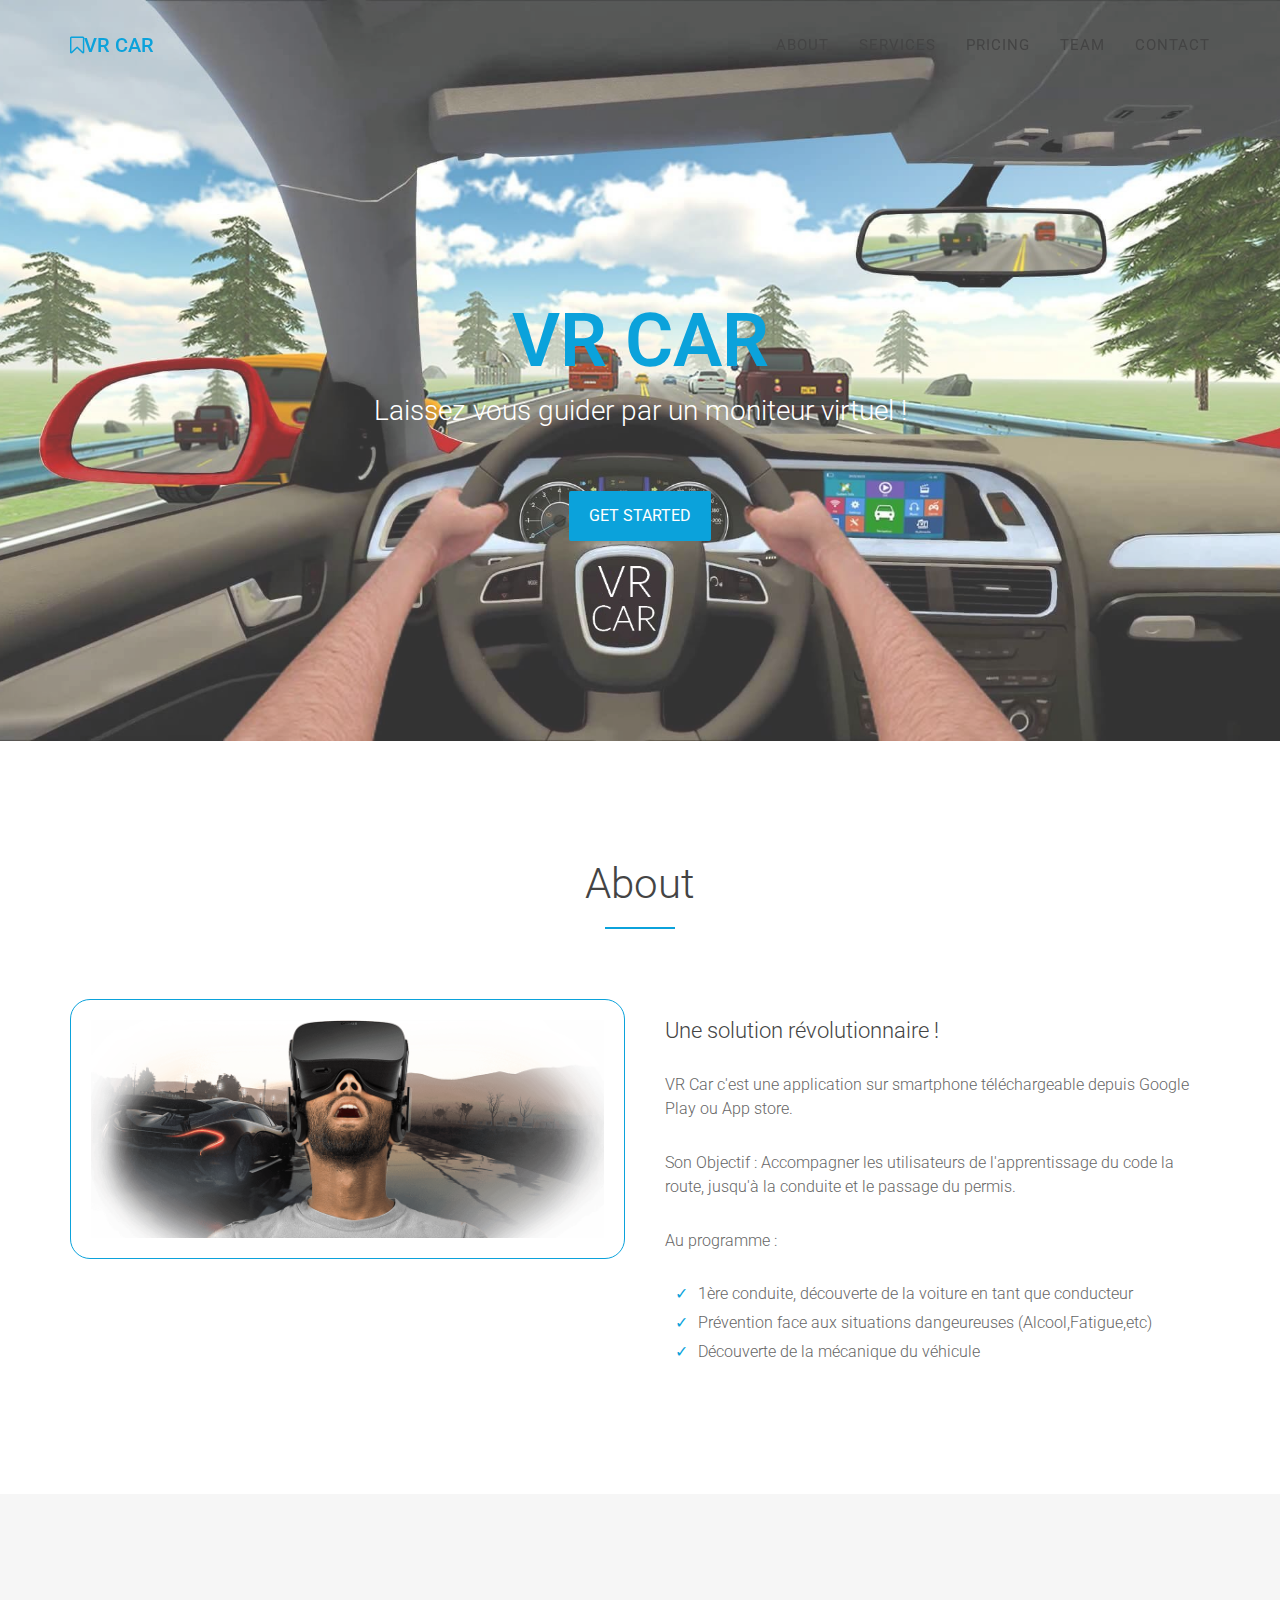
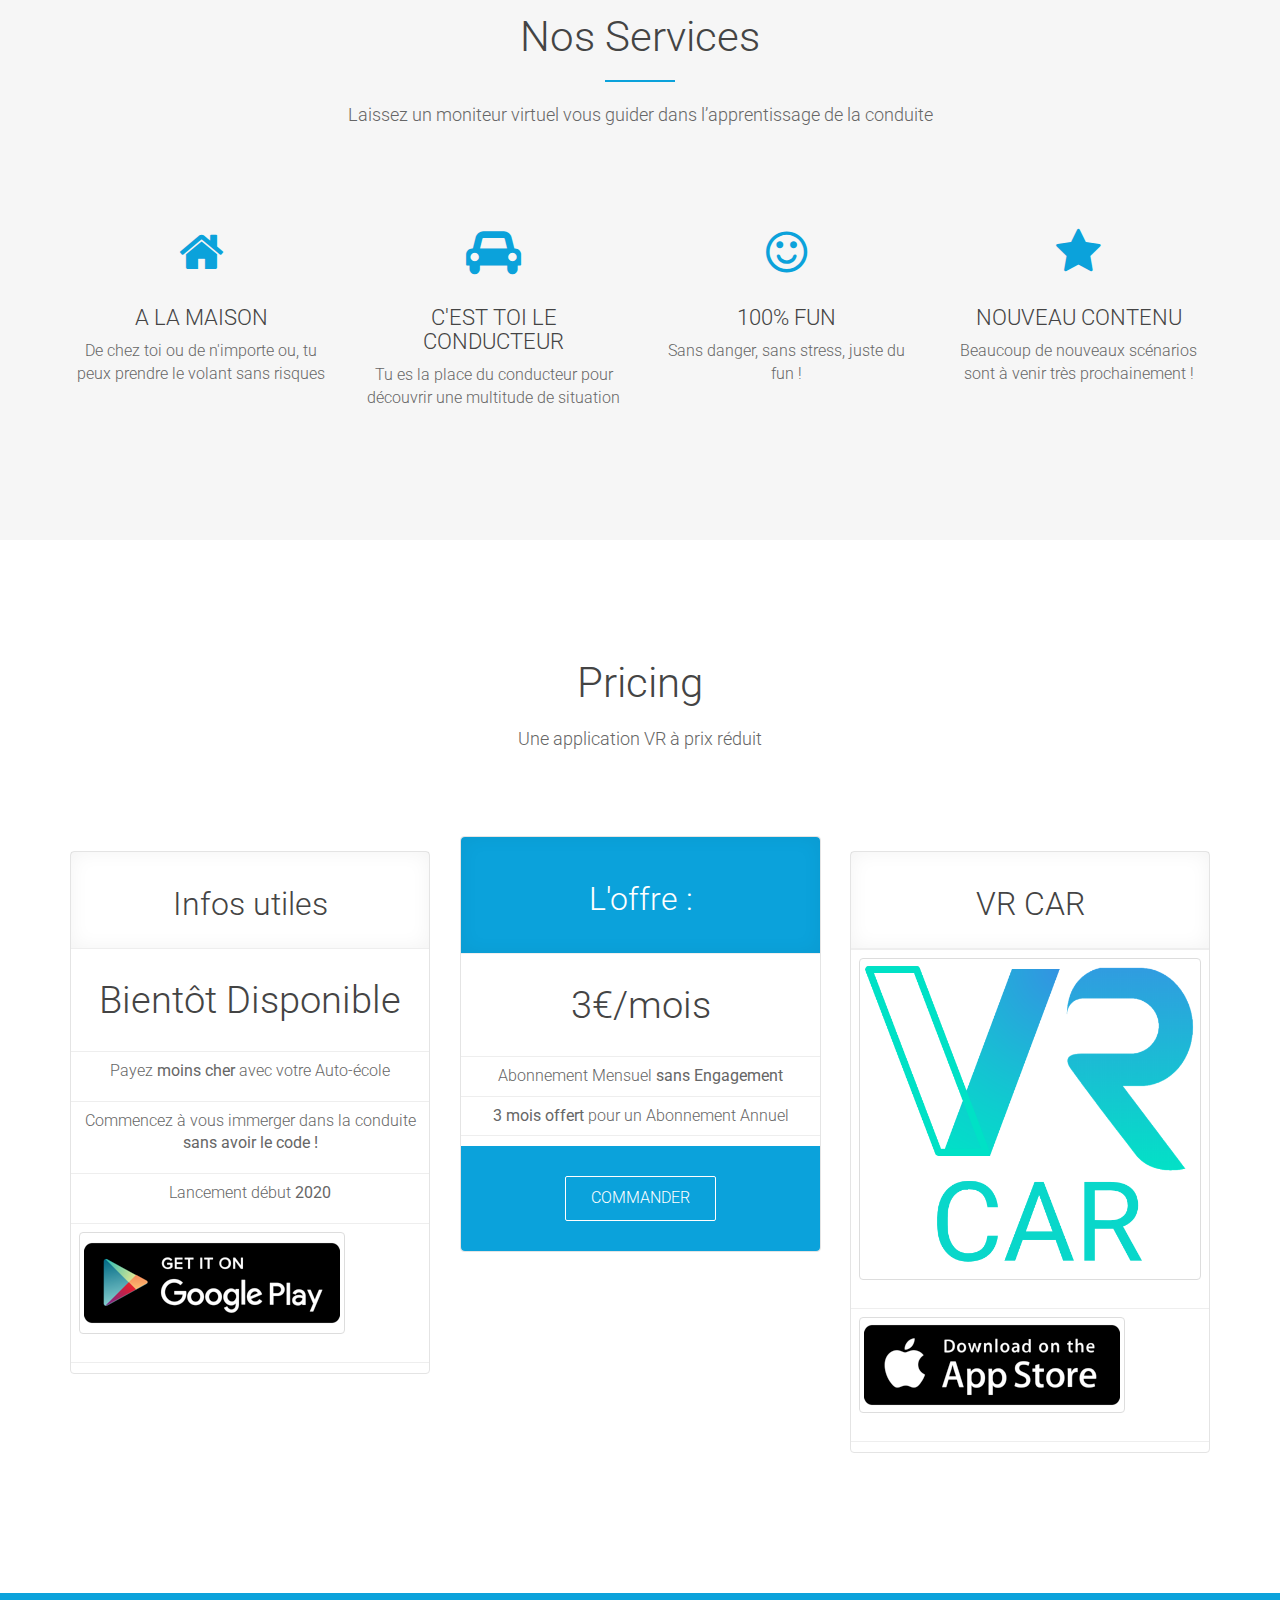
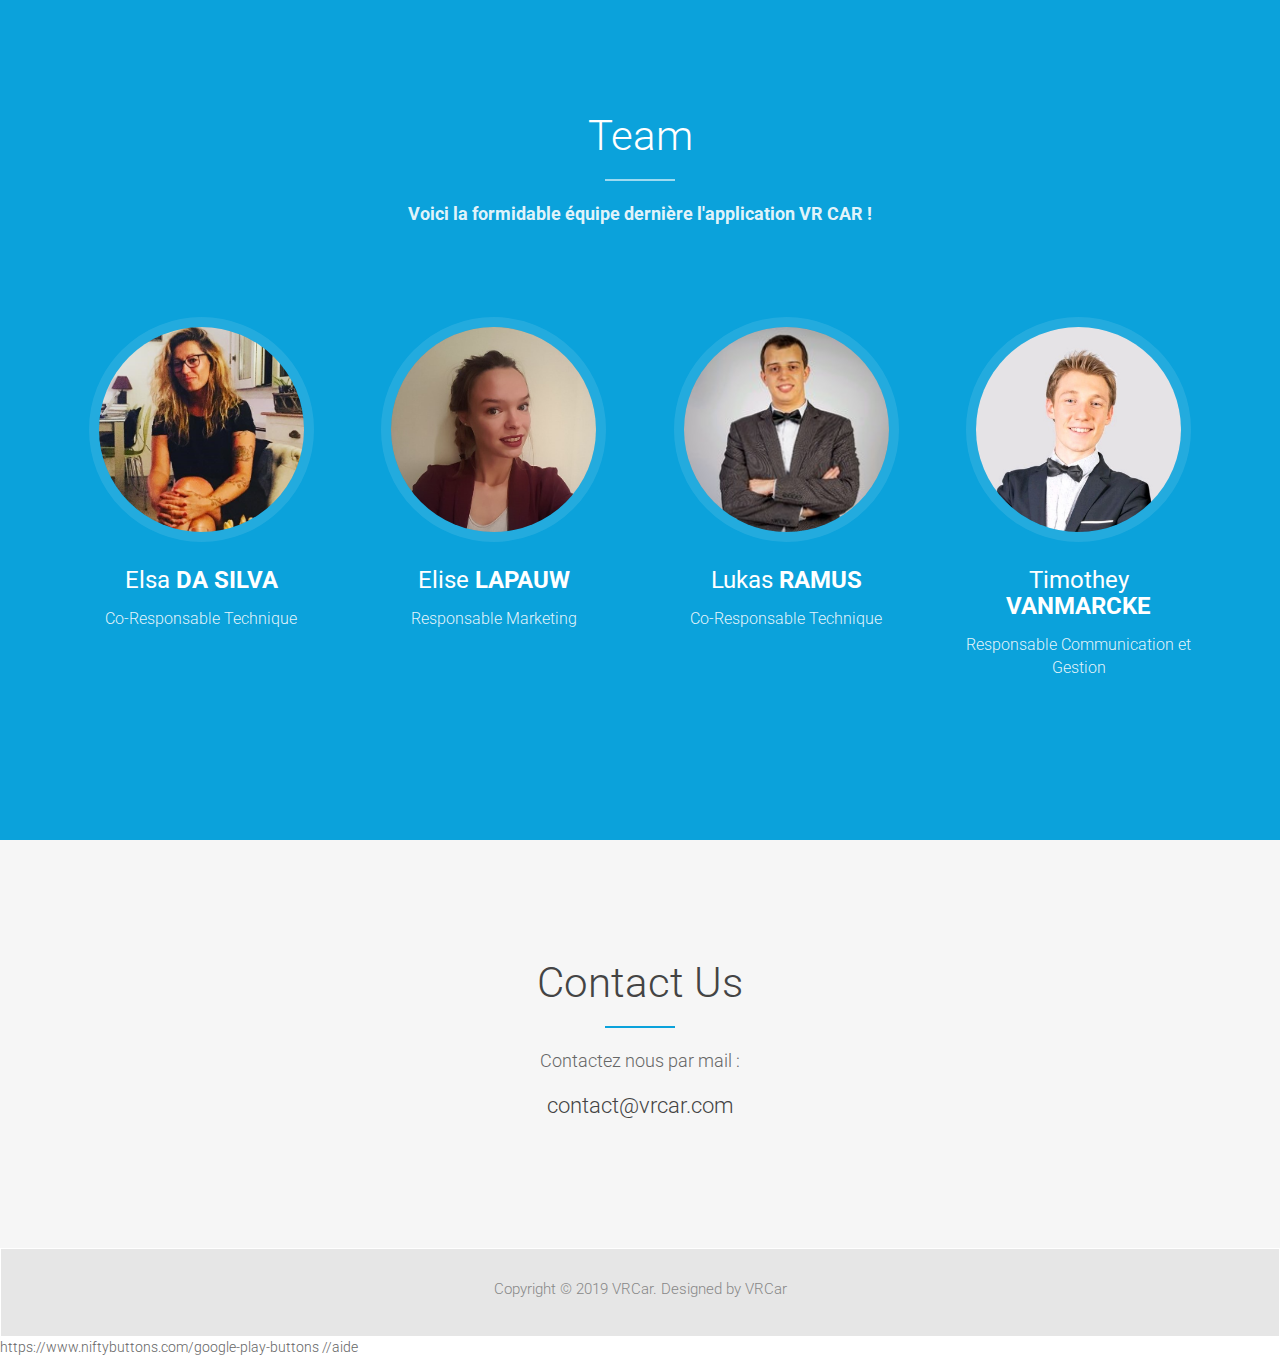
<file: index.html>
<!DOCTYPE html>
<html lang="en">
<head>
<meta charset="utf-8">
<meta name="viewport" content="width=device-width, initial-scale=1">
<title>VR CAR</title>
<meta name="description" content="">
<meta name="author" content="">

<!-- Favicons
    ================================================== -->
<link rel="shortcut icon" href="img/favicon.ico" type="image/x-icon">
<link rel="apple-touch-icon" href="img/apple-touch-icon.png">
<link rel="apple-touch-icon" sizes="72x72" href="img/apple-touch-icon-72x72.png">
<link rel="apple-touch-icon" sizes="114x114" href="img/apple-touch-icon-114x114.png">

<!-- Bootstrap -->
<link rel="stylesheet" type="text/css"  href="css/bootstrap.css">
<link rel="stylesheet" type="text/css" href="fonts/font-awesome/css/font-awesome.css">

<!-- Stylesheet
    ================================================== -->
<link rel="stylesheet" type="text/css"  href="css/style.css">
<link href="https://fonts.googleapis.com/css?family=Roboto:300,400,500,700,900" rel="stylesheet">

<!-- HTML5 shim and Respond.js for IE8 support of HTML5 elements and media queries -->
<!-- WARNING: Respond.js doesn't work if you view the page via file:// -->
<!--[if lt IE 9]>
      <script src="https://oss.maxcdn.com/html5shiv/3.7.2/html5shiv.min.js"></script>
      <script src="https://oss.maxcdn.com/respond/1.4.2/respond.min.js"></script>
    <![endif]-->
</head>
<body id="page-top" data-spy="scroll" data-target=".navbar-fixed-top">
<!-- Navigation
    ==========================================-->
<nav id="menu" class="navbar navbar-default navbar-fixed-top">
  <div class="container">
    <!-- Brand and toggle get grouped for better mobile display -->
    <div class="navbar-header">
      <button type="button" class="navbar-toggle collapsed" data-toggle="collapse" data-target="#bs-example-navbar-collapse-1"> <span class="sr-only">Toggle navigation</span> <span class="icon-bar"></span> <span class="icon-bar"></span> <span class="icon-bar"></span> </button>
      <a class="navbar-brand page-scroll" href="#page-top"><i class="fa fa-bookmark-o"></i>VR CAR</a> </div>

    <!-- Collect the nav links, forms, and other content for toggling -->
    <div class="collapse navbar-collapse" id="bs-example-navbar-collapse-1">
      <ul class="nav navbar-nav navbar-right">
        <li><a href="#about" class="page-scroll">About</a></li>
        <li><a href="#services" class="page-scroll">Services</a></li>
        <li><a href="#pricing" class="page-scroll">Pricing</a></li>
        <li><a href="#service" class="page-scroll">Team</a></li>
        <li><a href="#contact" class="page-scroll">Contact</a></li>
      </ul>
    </div>
    <!-- /.navbar-collapse -->
  </div>
  <!-- /.container-fluid -->
</nav>
<!-- Header -->
<header id="header">
  <div class="intro">
    <div class="overlay">
      <div class="container">
        <div class="row">
          <div class="intro-text">
            <h1>VR CAR</h1>
            <p>Laissez vous guider par un moniteur virtuel !</p>
            <a href="#about" class="btn btn-custom btn-lg page-scroll">Get Started</a> </div>
        </div>
      </div>
    </div>
  </div>
</header>
<!-- About Section -->
<div id="about">
  <div class="container">
    <div class="section-title text-center center">
      <h2>About</h2>
      <hr>
    </div>
    <div class="row">
      <div class="col-xs-12 col-md-6"> <img src="img/about2.png" class="img-responsive thumbnail" alt=""> </div>
      <div class="col-xs-12 col-md-6">
        <div class="about-text">
          <h3>Une solution révolutionnaire !</h3>
          <p>VR Car c'est une application sur smartphone téléchargeable depuis Google Play ou App store.</p>
          <p>Son Objectif : Accompagner les utilisateurs de l'apprentissage du code la route, jusqu'à la conduite et le passage du permis.</p>
		  <p>Au programme :</p>
          <div class="list-style">
              <ul>
                <li>1ère conduite, découverte de la voiture en tant que conducteur</li>
                <li>Prévention face aux situations dangeureuses (Alcool,Fatigue,etc)</li>
                <li>Découverte de la mécanique du véhicule</li>
              </ul>
          </div>
        </div>
      </div>
    </div>
  </div>
</div>
<!-- Services Section -->
<div id="services" class="text-center">
  <div class="container">
    <div class="col-md-10 col-md-offset-1 section-title">
      <h2>Nos Services</h2>
      <hr>
      <p>Laissez un moniteur virtuel vous guider dans l’apprentissage de la conduite</p>
    </div>
    <div class="row">
      <div class="col-xs-6 col-md-3"> <i class="fa fa-home"></i>
        <h4>A la maison</h4>
        <p>De chez toi ou de n'importe ou, tu peux prendre le volant sans risques</p>
      </div>
      <div class="col-xs-6 col-md-3"> <i class="fa fa-car"></i>
        <h4>C'est toi le conducteur</h4>
        <p>Tu es la place du conducteur pour découvrir une multitude de situation</p>
      </div>
      <div class="col-xs-6 col-md-3"> <i class="fa fa-smile-o"></i>
        <h4>100% fun</h4>
        <p>Sans danger, sans stress, juste du fun ! </p>
      </div>
      <div class="col-xs-6 col-md-3"> <i class="fa fa-star"></i>
        <h4>Nouveau Contenu</h4>
        <p>Beaucoup de nouveaux scénarios sont à venir très prochainement !</p>
      </div>
    </div>
  </div>
</div>

<!-- Pricing Section -->
<div id="pricing" class="text-center">
  <div class="container">
    <div class="section-title center">
      <h2>Pricing</h2>
      <p>Une application VR à prix réduit</p>
    </div>
    <div class="row">
      <div class="col-md-4 col-sm-4">
        <div class="pricing-table">
          <div class="plan-name">
            <h3>Infos utiles</h3>
          </div>
          <div class="plan-price">
            <div class="price-value">Bientôt Disponible</div>
          </div>
          <div class="plan-list">
            <ul>
			<li><p>Payez <strong>moins cher</strong> avec votre Auto-école</p></li>
			<li><p>Commencez à vous immerger dans la conduite <strong>sans avoir le code !</strong></p></li>
			<li><p>Lancement début <strong>2020</strong></p></li>
                <li> <a href="error.html"><img src="img/googleplay_256x256.png" class="img-responsive thumbnail" alt=""></a></li>

            </ul>
          </div>

        </div>
      </div>
      <div class="col-md-4 col-sm-4">
        <div class="pricing-table highlight-plan">
          <div class="plan-name">
            <h3>L'offre :</h3>
          </div>
          <div class="plan-price">
            <div class="price-value">3€/mois</div>
          </div>
          <div class="plan-list">
            <ul>
              <li>Abonnement Mensuel <strong>sans Engagement</strong></li>
              <li><strong>3 mois offert</strong> pour un Abonnement Annuel</li>
            </ul>
          </div>
          <div class="plan-signup"> <a href="error.html" class="btn-system border-btn">Commander</a> </div>
        </div>
      </div>
      <div class="col-md-4 col-sm-4">
        <div class="pricing-table">
          <div class="plan-name">
            <h3>VR CAR</h3>
          </div>

          <div class="plan-list">
          <ul>
          <li><img src="img/logo_carvr4.png" class="img-responsive thumbnail" alt=""></li>
          <li> <a href="error.html"><img src="img/appstore_256x256.png" class="img-responsive thumbnail" alt=""></a></li>

          </ul>
          </div>

        </div>
      </div>
    </div>
  </div>
</div>
<div id="service">
  <div class="container">
    <div class="col-md-10 col-md-offset-1 section-title text-center">
      <h2>Team</h2>
      <hr>
      <p><strong>Voici la formidable équipe dernière l'application VR CAR !</strong></p>
    </div>
    <div class="row">
      <div class="col-md-3 text-center">
        <div class="service-media"> <img src="img/services/service-1.jpg" alt=" "> </div>
        <div class="service-desc">
          <h3>Elsa <strong>DA SILVA</strong></h3>
          <p>Co-Responsable Technique</p>
        </div>
      </div>
      <div class="col-md-3 text-center">
        <div class="service-media"> <img src="img/services/service-2.jpg" alt=" "> </div>
        <div class="service-desc">
          <h3>Elise <strong>LAPAUW</strong></h3>
          <p>Responsable Marketing</p>
        </div>
      </div>
      <div class="col-md-3 text-center">
        <div class="service-media"> <img src="img/services/service-3.jpg" alt=" "> </div>
        <div class="service-desc">
          <h3>Lukas <strong>RAMUS</strong></h3>
          <p>Co-Responsable Technique</p>
        </div>
      </div>
      <div class="col-md-3 text-center">
        <div class="service-media"> <img src="img/services/service-4.jpg" alt=" "> </div>
        <div class="service-desc">
          <h3>Timothey <strong>VANMARCKE</strong></h3>
          <p>Responsable Communication et Gestion</p>
        </div>
      </div>
    </div>
  </div>
</div>

<!-- Contact Section -->
<div id="contact" class="text-center">
  <div class="container">
    <div class="section-title center">
      <h2>Contact Us</h2>
      <hr>
      <p>Contactez nous par mail :</p>
      <h3>contact@vrcar.com</h3>
    </div>

  </div>
</div>
<div id="footer">
  <div class="container text-center">
    <div class="fnav">
      <p>Copyright &copy; 2019 VRCar. Designed by VRCar</p>
    </div>
  </div>
</div>
<script type="text/javascript" src="js/jquery.1.11.1.js"></script>
<script type="text/javascript" src="js/bootstrap.js"></script>
<script type="text/javascript" src="js/SmoothScroll.js"></script>
<script type="text/javascript" src="js/jqBootstrapValidation.js"></script>
<script type="text/javascript" src="js/contact_me.js"></script>
<script type="text/javascript" src="js/main.js"></script>
</body>
</html>

https://www.niftybuttons.com/google-play-buttons //aide
</file>
<file: css/style.css>
body, html {
	font-family: 'Roboto', sans-serif;
	text-rendering: optimizeLegibility !important;
	-webkit-font-smoothing: antialiased !important;
	color: #666;
	font-weight: 300;
	width: 100% !important;
	height: 100% !important;
}
h2 {
	margin: 0 0 20px 0;
	font-weight: 300;
	font-size: 42px;
	color: #444;
}
h3, h4 {
	font-size: 22px;
	font-weight: 400;
	font-weight: 300;
	color: #444;
}
h5 {
	text-transform: uppercase;
	font-weight: 700;
	line-height: 20px;
}
p {
	font-size: 16px;
}
p.intro {
	font-size: 16px;
	margin: 12px 0 0;
	line-height: 24px;
}
a {
	color: #0ba2db;
}
a:hover, a:focus {
	text-decoration: none;
	color: #222;
}
ul, ol {
	list-style: none;
}
ul, ol {
	padding: 0;
	webkit-padding: 0;
	moz-padding: 0;
}
hr {
	height: 2px;
	width: 70px;
	text-align: center;
	position: relative;
	background: #0ba2db;
	margin: 0 auto;
	margin-bottom: 20px;
	border: 0;
}
/* Navigation */
#menu {
	padding: 20px;
	transition: all 0.8s;
}
#menu.navbar-default {
	background-color: rgba(248, 248, 248, 0);
	border-color: rgba(231, 231, 231, 0);
}
#menu a.navbar-brand {
	font-size: 20px;
	color: #0ba2db;
	font-weight: 500;
	text-transform: uppercase;
}
#menu a.navbar-brand i.fa {
	color: #0ba2db;
	vertical-align: top;
}
#menu.navbar-default .navbar-nav > li > a {
	text-transform: uppercase;
	color: #444;
	font-weight: 400;
	font-size: 15px;
	letter-spacing: 1px;
}
#menu.navbar-default .navbar-nav > li > a:hover {
	color: #0ba2db;
}
.on {
	background-color: #f6f6f6 !important;
	border-bottom: 1px solid #ddd !important;
	padding: 10px 0 !important;
}
.navbar-default .navbar-nav > .active > a, .navbar-default .navbar-nav > .active > a:hover, .navbar-default .navbar-nav > .active > a:focus {
	color: #0ba2db !important;
	background-color: transparent;
}
.navbar-toggle {
	border-radius: 0;
}
.navbar-default .navbar-toggle:hover, .navbar-default .navbar-toggle:focus {
	background-color: #0ba2db;
	border-color: #0ba2db;
}
.navbar-default .navbar-toggle:hover>.icon-bar {
	background-color: #FFF;
}
.section-title {
	margin-bottom: 70px;
}
.section-title p {
	font-size: 18px;
}
.btn-custom {
	text-transform: uppercase;
	color: #fff;
	background-color: #0ba2db;
	border: 0;
	padding: 14px 20px;
	margin: 0;
	font-size: 16px;
	border-radius: 2px;
	margin-top: 20px;
	transition: all 0.3s;
}
.btn-custom:hover, .btn-custom:focus, .btn-custom.focus, .btn-custom:active, .btn-custom.active {
	color: #fff;
	background-color: #444;
}
/* Header Section */
.intro {
	display: table;
	width: 100%;
	padding: 0;
	background: url(../img/intro-bg4-1.jpg) no-repeat center center;
	background-color: #e5e5e5;
	-webkit-background-size: cover;
	-moz-background-size: cover;
	background-size: cover;
	-o-background-size: cover;
}
.intro .overlay {
	background: rgba(255,255,255,0.2);
}
.intro h1 {
	color: #0ba2db;
	font-size: 74px;
	font-weight: 600;
	margin-top: 0;
	text-transform: uppercase;
	margin-bottom: 10px;
}
.intro p {
	color: #fff;
	font-size: 28px;
	margin-top: 10px;
	margin-bottom: 40px;
}
header .intro-text {
	padding-top: 300px;
	padding-bottom: 200px;
	text-align: center;
}
/* About Section */
#about {
	padding: 120px 0;
}
#about h3 {
	font-size: 22px;
}
#about .about-text {
	margin-left: 10px;
	margin-top: 20px;
}
#about img {
	display: inline-block;
	border-color: #0ba2db;
	border-radius: 20px;
	padding: 20px;
}
#about .about-text li {
	font-size: 16px;
	margin-bottom: 6px;
	margin-left: 10px;
	list-style: none;
	padding: 0;
}
#about .about-text li:before {
	content: "✓";
	color: #0ba2db;
	padding-right: 10px;
}
#about p {
	line-height: 24px;
	margin: 30px 0;
}
/* Services Section */
#services {
	padding: 120px 0;
	background: #f6f6f6;
}
#services h4 {
	text-transform: uppercase;
}
#services .fa {
	font-size: 48px;
	margin: 20px 0;
	color: #0ba2db;
}
/* Pricing Section */
#pricing {
	padding: 120px 0 140px 0;
}
#pricing .pricing-table {
	border: 1px solid #e4e4e4;
	text-align: center;
	position: relative;
	background-color: #fff;
	border-radius: 4px;
}
#pricing .row {
	margin-top: 100px;
}
#pricing .pricing-table:hover {
	z-index: 2;
	box-shadow: 0 0 20px rgba(0,0,0,0.1);
}
#pricing .highlight-plan {
	margin: -15px 0;
	margin-right: -1px;
	z-index: 1;
}
#pricing .pricing-table.highlight-plan .plan-name {
	background-color: #0ba2db;
	padding: 25px 0;
	border-radius: 4px 4px 0 0;
}
#pricing .pricing-table.highlight-plan .plan-name h3 {
	color: #fff;
}
#pricing .pricing-table.highlight-plan .plan-signup {
	background-color: #0ba2db;
	padding: 30px 0;
	border-radius: 0 0 4px 4px;
}
#pricing .pricing-table.highlight-plan .plan-signup .btn-system.border-btn {
	border-color: #fff;
	color: #fff;
}
.pricing-table .plan-name {
	padding: 15px 0;
	box-shadow: 0 0 20px rgba(0,0,0,0.05) inset;
	border-bottom: 1px solid #eee;
}
.pricing-table .plan-name h3 {
	font-weight: 300;
	font-size: 32px;
}
.pricing-table .plan-price {
	padding: 25px 0;
}
.pricing-table .plan-price .price-value {
	font-size: 38px;
	line-height: 52px;
	color: #444;
}
.pricing-table .plan-price .price-value span {
	font-size: 18px;
	line-height: 18px;
}
.pricing-table.btn-system.border-btn {
	border-color: #0ba2db;
	color: #0ba2db;
}
.pricing-table .plan-list li {
	padding: 8px;
	font-size: 16px;
	border-bottom: 1px solid #eee;
}
.pricing-table .plan-list strong {
	font-weight: 400;
}
.pricing-table .btn-system {
	padding: 10px 25px;
	display: inline-block;
	color: #fff;
	background-color: #0ba2db;
	margin-right: 5px;
	font-size: 16px;
	border-radius: 2px;
	transition: all 0.3s ease-in-out;
	border: 0;
	text-transform: uppercase;
}
.pricing-table .btn-system:hover, .pricing-table .btn-system.border-btn:hover {
	background-color: #444;
}
.pricing-table .btn-system:last-child {
	margin-right: 0;
}
.pricing-table .btn-system.border-btn {
	background-color: transparent;
	border: 1px solid;
	box-shadow: none;
}
.pricing-table .plan-list li:first-child {
	border-top: 1px solid #eee;
}
.pricing-table .plan-signup {
	padding: 25px 0;
}
.pricing-table .plan-signup a {
	text-transform: uppercase;
}
/* Services Section */
#service {
	padding: 120px 0;
	background: #0ba2db;
}
#service .service-media {
	margin: 10px;
}
#service .service-media img {
	position: relative;
	width: 225px;
	height: 225px;
	border-radius: 50%;
	border: 10px solid rgba(255,255,255,0.1);
}
#service .service-desc {
	margin: 10px 10px 40px;
	text-align: center;
}
#service h2 {
	color: #fff;
}
#service h3 {
	color: #fff;
	font-size: 24px;
	font-weight: 400;
	padding: 5px 0;
}
#service p {
	color: rgba(255,255,255,0.9);
}
#service hr {
	background: rgba(255,255,255,0.6);
}
/* Contact Section */
#contact {
	padding: 120px 0 60px 0;
	background: #F6F6F6;
}
#contact form {
	padding: 30px 0;
}
#contact .text-danger {
	color: #cc0033;
	text-align: left;
}
label {
	font-size: 12px;
	font-weight: 400;
	font-family: 'Open Sans', sans-serif;
	float: left;
}
#contact .form-control {
	display: block;
	width: 100%;
	padding: 6px 12px;
	font-size: 14px;
	line-height: 1.42857143;
	color: #444;
	background-color: #fff;
	background-image: none;
	border: 1px solid #ddd;
	border-radius: 0;
	-webkit-box-shadow: none;
	box-shadow: none;
	-webkit-transition: none;
	-o-transition: none;
	transition: none;
}
#contact .form-control:focus {
	border-color: #999;
	outline: 0;
	-webkit-box-shadow: transparent;
	box-shadow: transparent;
}
.form-control::-webkit-input-placeholder {
color: #777;
}
.form-control:-moz-placeholder {
color: #777;
}
.form-control::-moz-placeholder {
color: #777;
}
.form-control:-ms-input-placeholder {
color: #777;
}
#contact .social {
	margin-top: 80px;
}
#contact .social ul li {
	display: inline-block;
	margin: 0 20px;
}
#contact .social i.fa {
	font-size: 26px;
	padding: 4px;
	color: #0ba2db;
	transition: all 0.3s;
}
#contact .social i.fa:hover {
	color: #444;
}
.btn:active, .btn.active {
	background-image: none;
	outline: 0;
	-webkit-box-shadow: none;
	box-shadow: none;
}
a:focus, .btn:focus, .btn:active:focus, .btn.active:focus, .btn.focus, .btn:active.focus, .btn.active.focus {
	outline: none;
	outline-offset: none;
}
/* Footer Section*/
#footer {
	background: #e6e6e6;
	color: #888;
	padding: 30px 0 25px 0;
	border: 1px solid #fff;
}
#footer p {
	font-size: 15px;
}
#footer a {
	color: #666;
}
#footer a:hover {
	color: #0ba2db;
}

@media (max-width: 1024px) {
#about img {
	float: left;
	margin-bottom: 20px;
}
}
</file>
